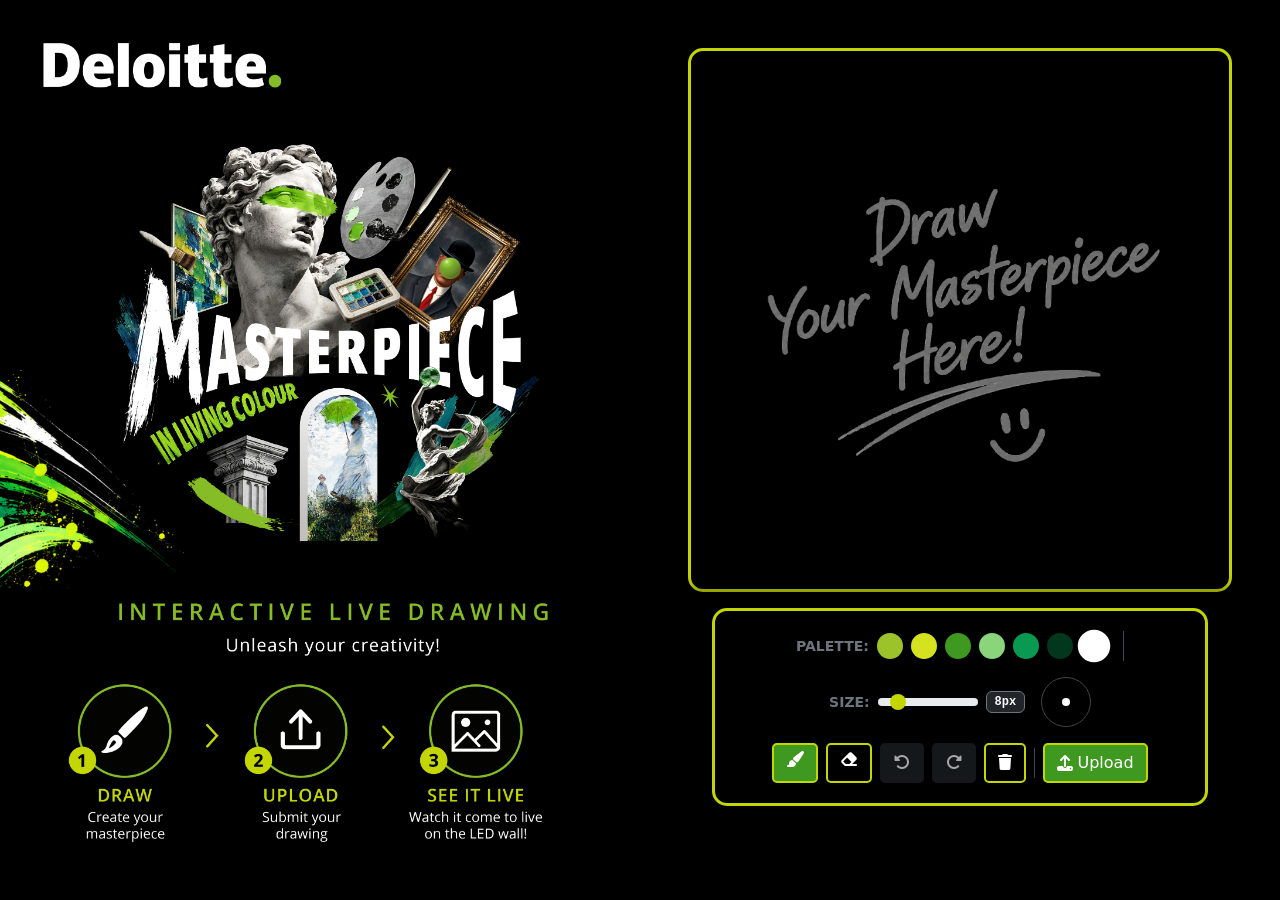
<file: index.html>
<!DOCTYPE html>
<html lang="en">
<head>
  <meta charset="UTF-8">
  <meta name="viewport" content="width=device-width, initial-scale=1.0">
  <title>Responsive Bootstrap 5 Iframes</title>
  <!-- Bootstrap 5 CSS -->
  <link href="https://cdn.jsdelivr.net/npm/bootstrap@5.3.3/dist/css/bootstrap.min.css" rel="stylesheet">
  <style>
  </style>
</head>
<body class="vw-100 vh-100 overflow-hidden m-0 p-0">

    <iframe src="desktop.html" class="d-none d-lg-block w-100 h-100 border-0 d-block"></iframe>
    <iframe src="mobile.html" class="d-block d-lg-none w-100 h-100 border-0 d-block"></iframe>

</body>

</html>
</file>
